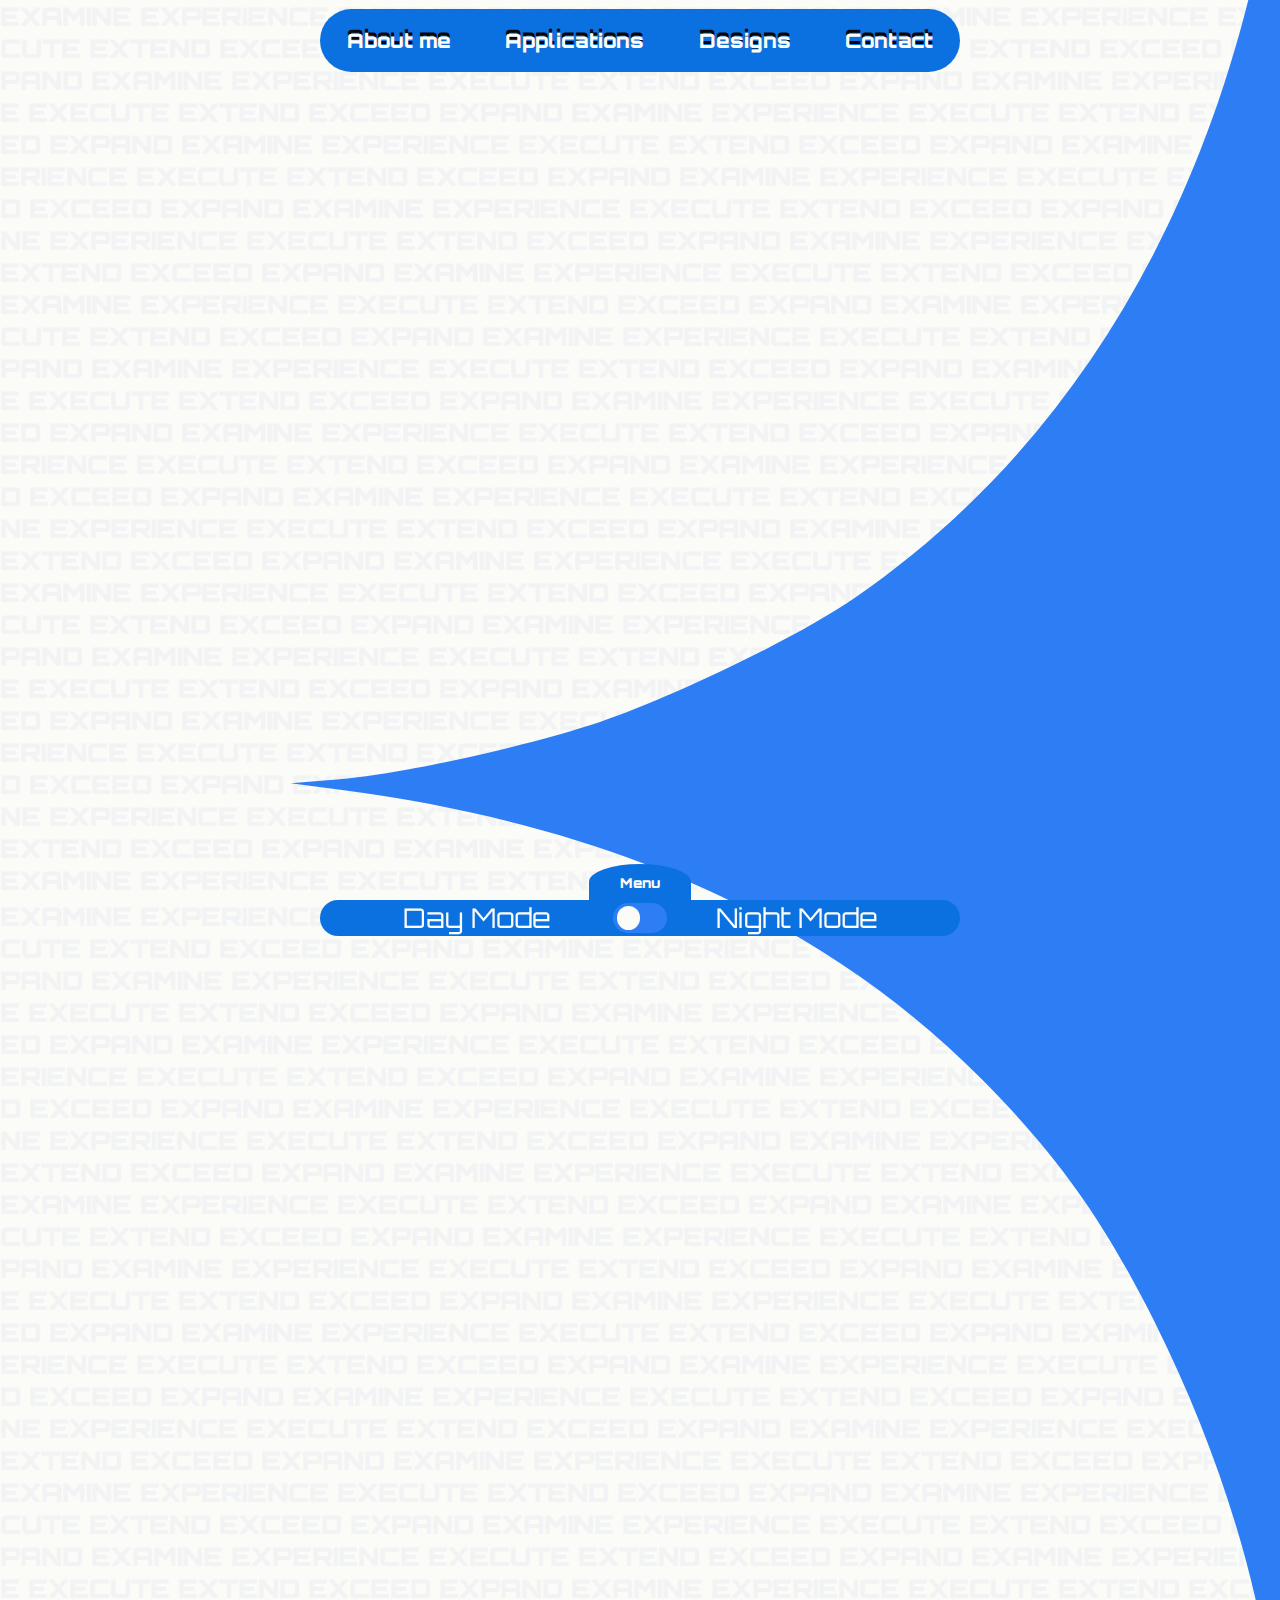
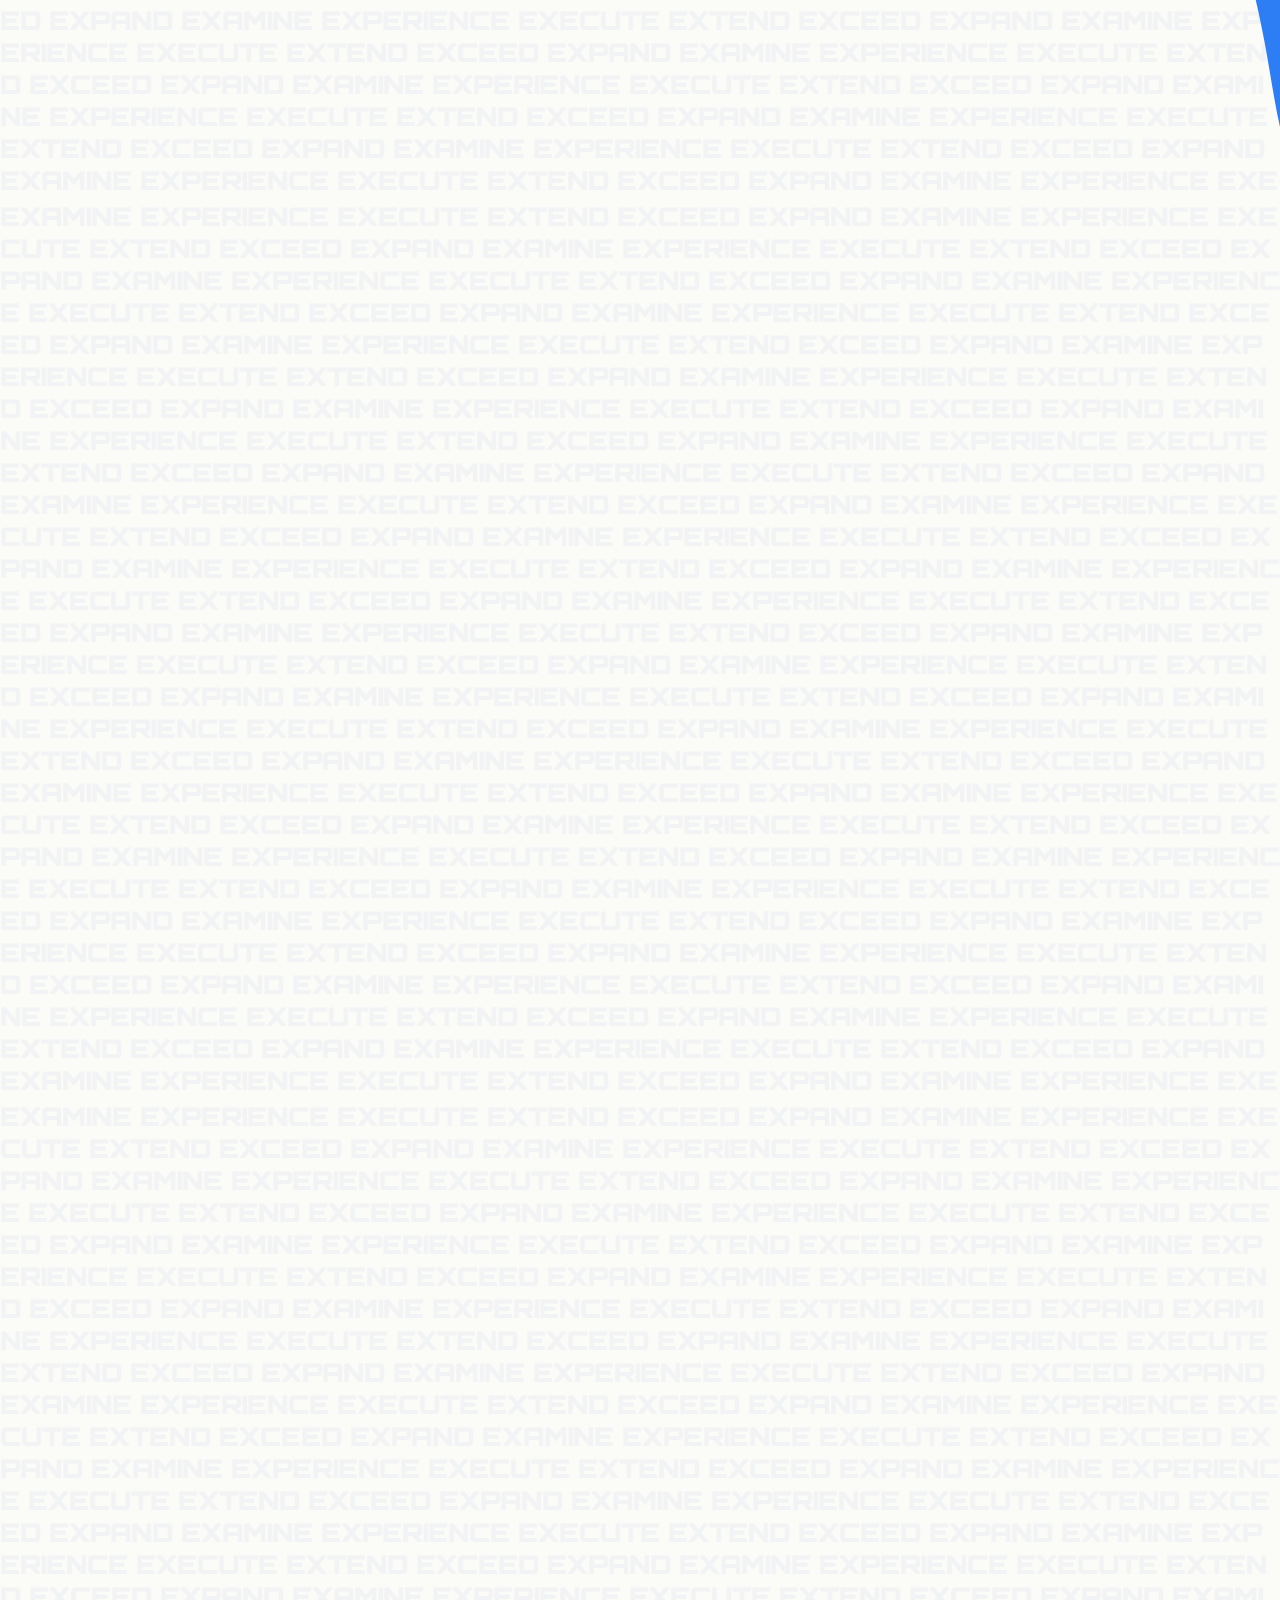
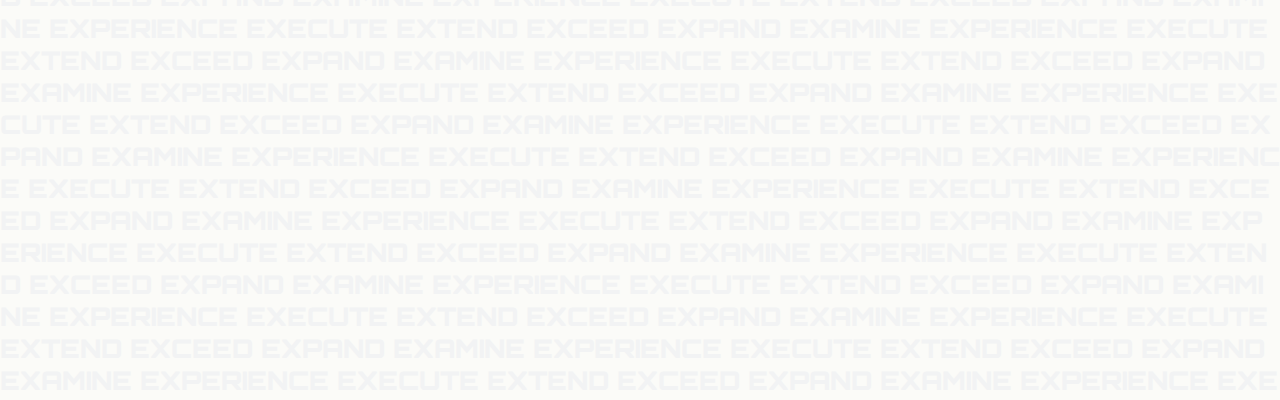
<file: index.html>
<!doctype html>

<!-- https://htmlpreview.github.io/?https://github.com/iSamekh/dev/blob/main/index.html -->

<html>

<head>
  <title>Samekh</title>
  <meta charset="UTF-8">

  <html lang="en">
  <meta name="viewport" content="width=device-width, initial-scale=1.0">

  <link rel="apple-touch-icon" sizes="180x180" href="/images/apple-touch-icon.png">
  <link rel="icon" type="image/png" sizes="32x32" href="/images/favicon-32x32.png">
  <link rel="icon" type="image/png" sizes="16x16" href="/images/favicon-16x16.png">
  <link rel="manifest" href="/images/site.webmanifest">
  <link rel="mask-icon" href="/images/safari-pinned-tab.svg" color="#5bbad5">
  <meta name="msapplication-TileColor" content="#da532c">
  <meta name="theme-color" content="#ffffff">
  <link rel="stylesheet" href="./style.css">
  <link href="https://fonts.googleapis.com/css2?family=Orbitron:wght@400;900&display=swap" rel="stylesheet">
</head>

<body>

  <nav>
    <a onclick="pageMove(-actualPage)" class="glowText">About me</a>
    <a onclick="pageMove(-actualPage + 1)">Applications</a>
    <a onclick="pageMove(- actualPage + 2)">Designs</a>
    <a onclick="pageMove(-actualPage + 3)">Contact</a>
  </nav>

  <div id="bottomMenu">

    <button id="menuButton" class="pointer" onclick="menuSlider()">Menu</button>

    
    <p>Day Mode</p>

    <label class="switch">
      <input type="checkbox" onclick="themeChange()">
      <span class="slider round"></span>
    </label>

    <p>Night Mode</p>

  </div>

  <svg version="1.1" width="100vw" height="100vh" viewBox="-500 600 1200 1200" xmlns="https://www.w3.org/2000/svg">
    <g>
      <path d="M1897 3580 c-4 -19 -12 -64 -18 -100 -35 -214 -109 -434 -214 -645
    -97 -193 -182 -312 -325 -456 -293 -295 -690 -474 -1195 -541 l-100 -13 86 -7
    c121 -10 352 -61 494 -108 141 -48 372 -160 478 -233 409 -282 677 -733 778
    -1311 11 -60 21 -111 22 -112 2 -2 9 36 16 84 33 232 116 488 229 706 104 201
    218 350 383 500 265 241 689 420 1112 470 l112 13 -60 7 c-428 53 -791 188
    -1070 400 -380 288 -640 778 -718 1356 -3 22 -4 20 -10 -10z" />
    </g>
  </svg>

  <main id="about" class="background">
    <div class="pageContent">
      <div id="profilePic"><img src="/img/profile.jpg"></div>
      <div id="profileText">
        <p>Work In Progress</p>
        <h1>About Me</h1>
        <p>Name: Eric Gomes</p>
        <p>Age: &nbsp &nbsp 29 Years</p>
        <p>In: &nbsp&nbsp &nbsp &nbsp &nbsp Mogi das Cruzes - SP</p>
      </div>
      <a class="toRight" onclick="pageMove(1)"></a>
      <a class="toBottom" onclick="pageMove(2)"></a>
    </div>
  </main>

  <!-- https://www.freecodecamp.org/learn/2022/responsive-web-design/learn-html-by-building-a-cat-photo-app/step-8 -->

  <section id="application" class="background">
    <div class="pageContent">
      
      <h1>Applications</h1>
      <p>Applications goes here:<a href="https://www.samekh.dev/tetris/" target="_blank">Tetris</a><br>

      <a class="toLeft" onclick="pageMove(-1)"></a>
      <a class="toBottom" onclick="pageMove(2)"></a>
    </div>
  </section>

  <section id="design" class="background">
    <div class="pageContent">
      <h1>Designs</h1>
      <p>Designs goes here</p>
      <a class="toTop" onclick="pageMove(-2)"></a>
      <a class="toRight" onclick="pageMove(1)"></a>
    </div>
  </section>

  <section id="contact" class="background">
    <div class="pageContent">
      <h1>Contacts</h1>
      <p>Contacts goes here</p>
      <p>Hosted in <a href="https://github.com/iSamekh" target="_blank" rel="noreferrer noopener">github</a></p>
      <a class="toTop" onclick="pageMove(-2)"></a>
      <a class="toLeft" onclick="pageMove(-1)"></a>
    </div>
  </section>
</body>

<script src="index.js"></script>

</html>
</file>
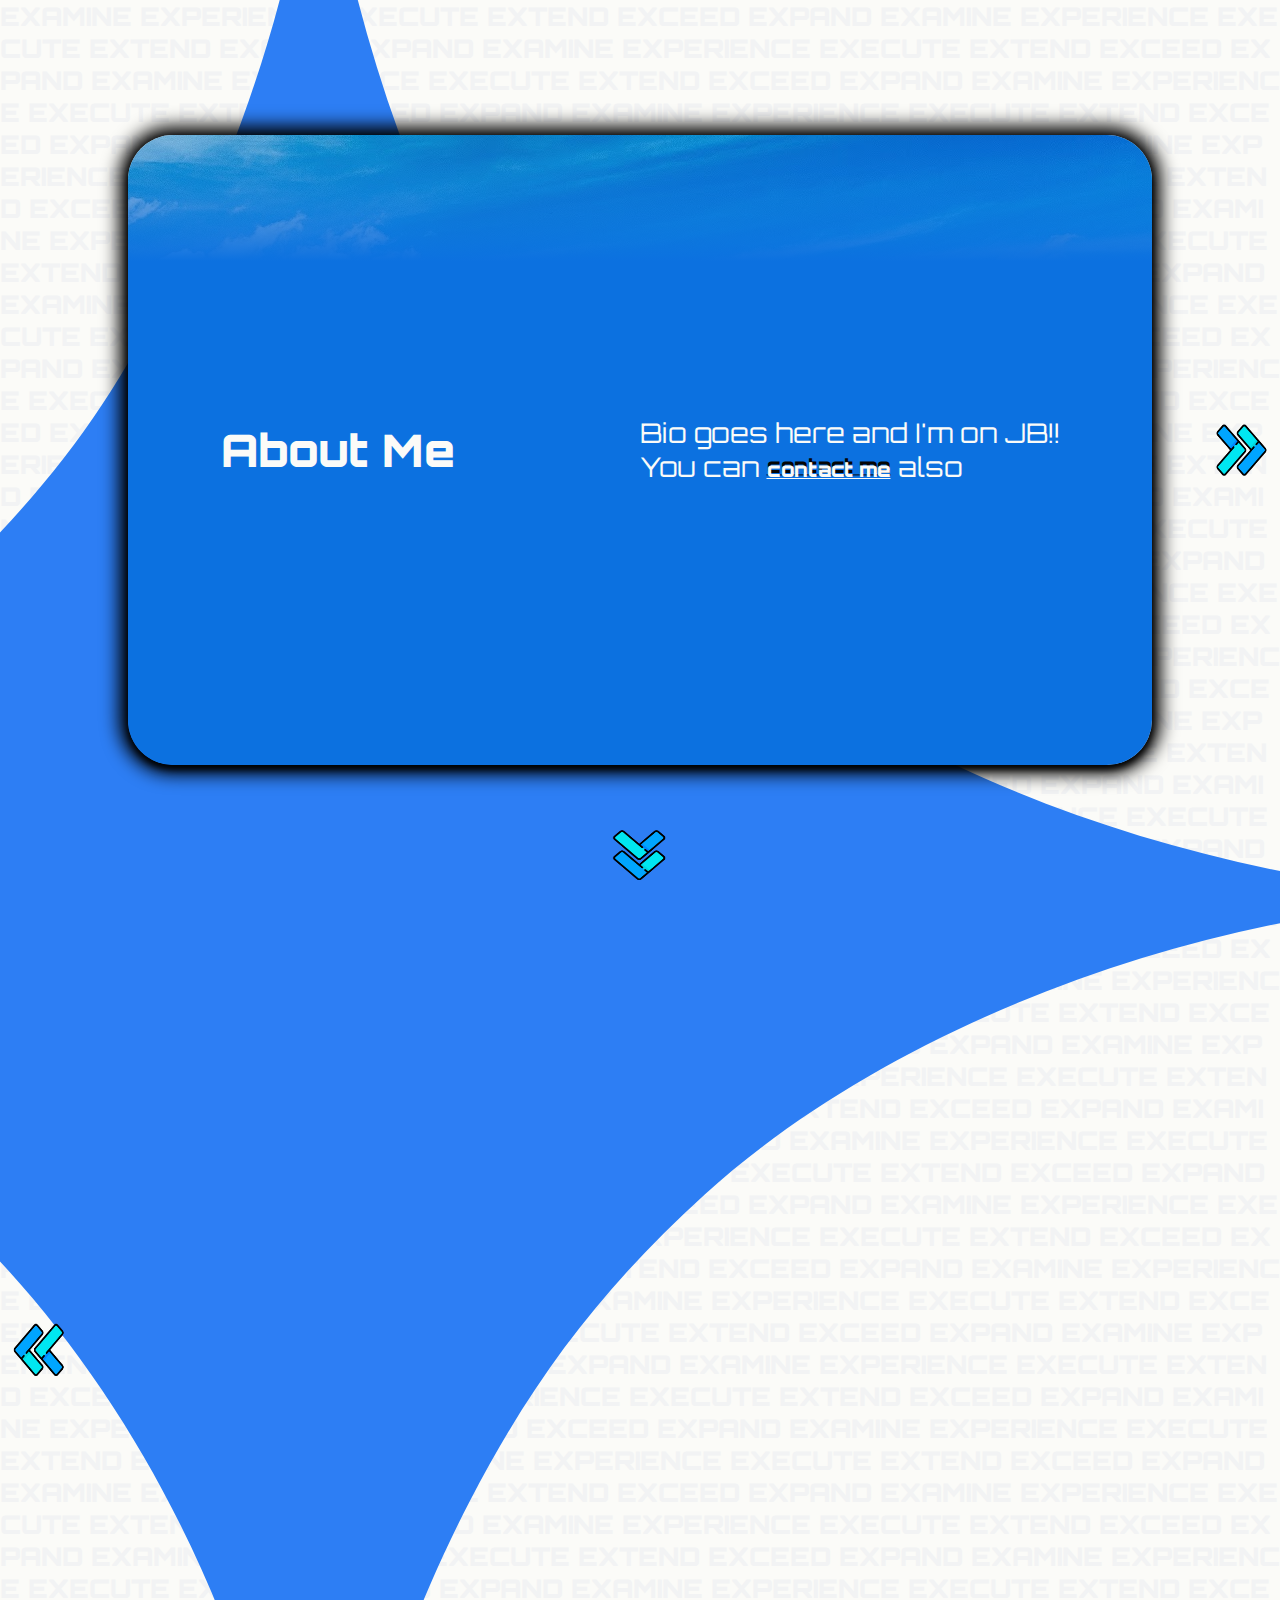
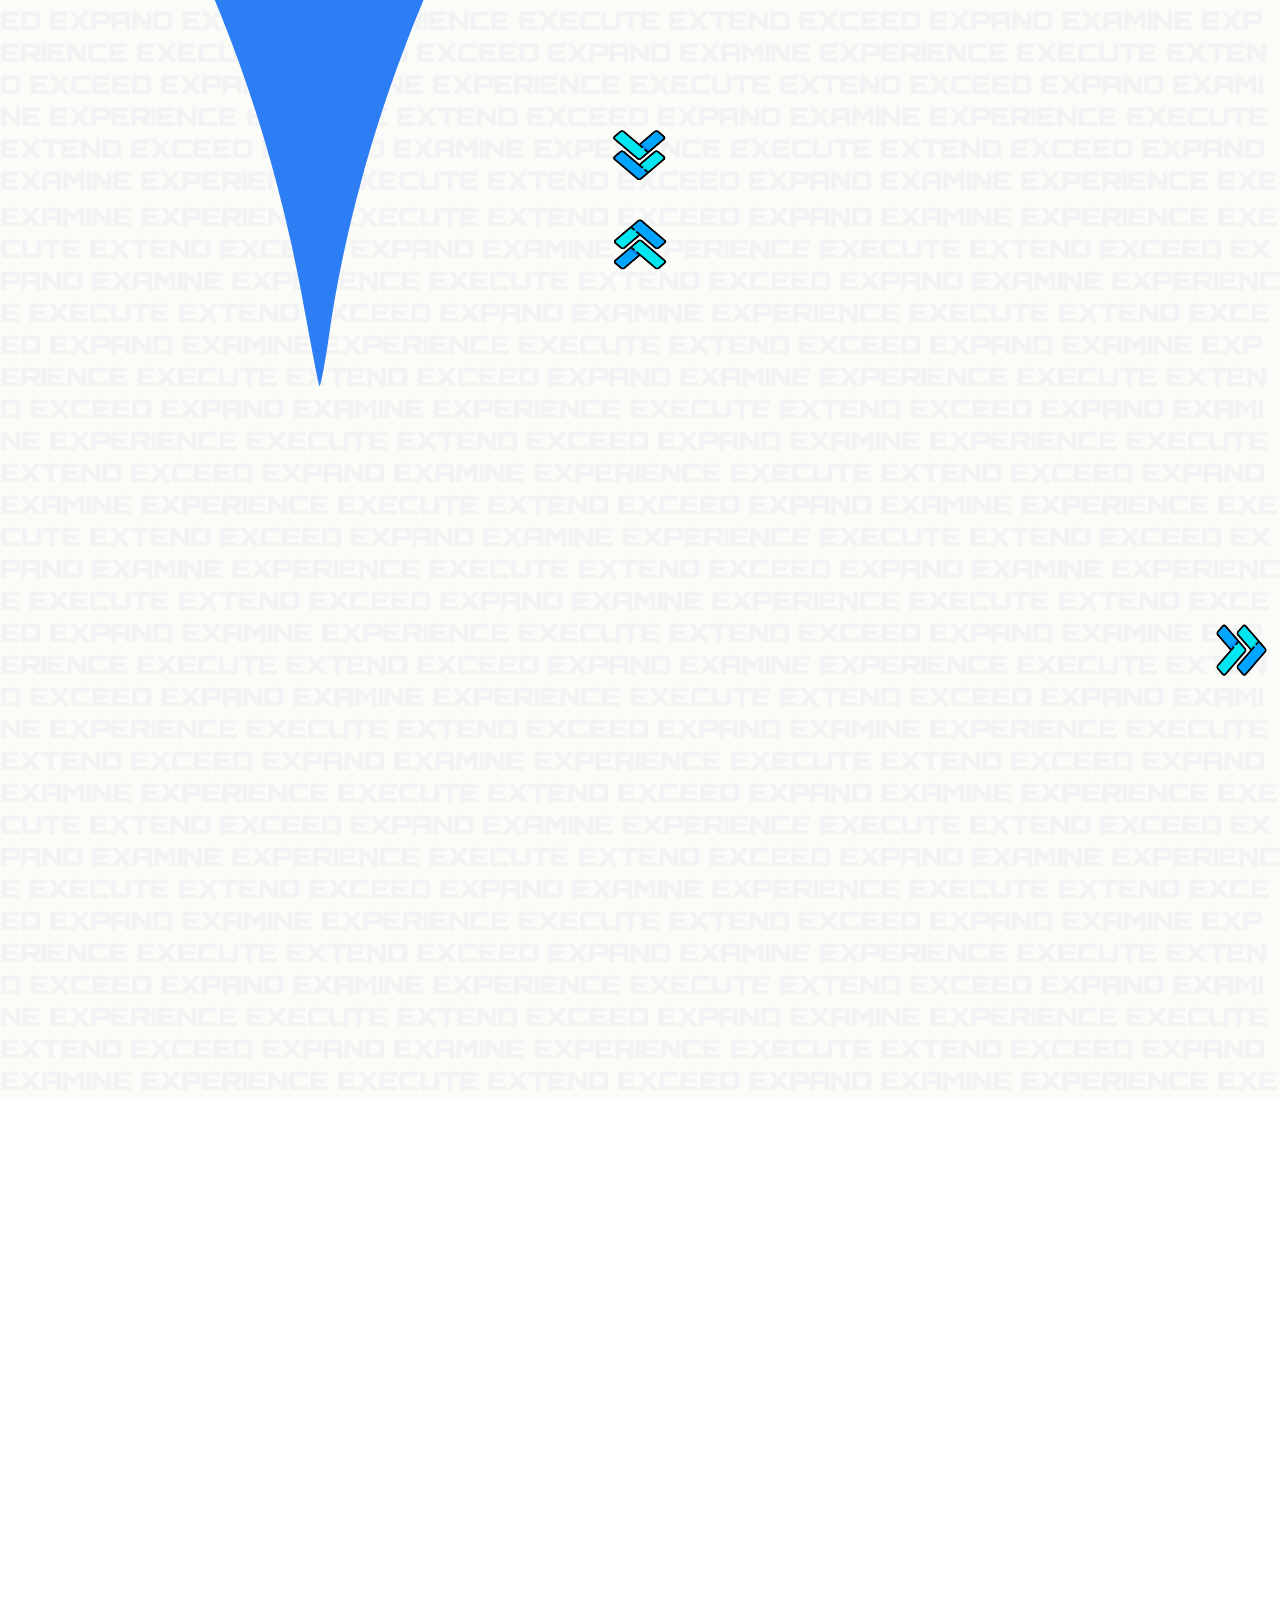
<file: main.html>
<!doctype html>

<!-- https://htmlpreview.github.io/?https://github.com/iSamekh/dev/blob/main/main.html -->

<html>

<head>
  <title>Samekh 😎</title>
  <meta charset="UTF-8">
  <link rel="stylesheet" href="./style.css">
  <link href="https://fonts.googleapis.com/css2?family=Orbitron:wght@400;900&display=swap" rel="stylesheet">
</head>

<body>

  <svg width="200vw" height="150vh" viewBox="50 -93 20 220" fill="none" xmlns="http://www.w3.org/2000/svg">
  
    <g transform="translate(-130.4000,236.050000) scale(0.100000,-0.100000)"
    fill="#000000" stroke="none">
    <path d="M1897 3580 c-4 -19 -12 -64 -18 -100 -35 -214 -109 -434 -214 -645
    -97 -193 -182 -312 -325 -456 -293 -295 -690 -474 -1195 -541 l-100 -13 86 -7
    c121 -10 352 -61 494 -108 141 -48 372 -160 478 -233 409 -282 677 -733 778
    -1311 11 -60 21 -111 22 -112 2 -2 9 36 16 84 33 232 116 488 229 706 104 201
    218 350 383 500 265 241 689 420 1112 470 l112 13 -60 7 c-428 53 -791 188
    -1070 400 -380 288 -640 778 -718 1356 -3 22 -4 20 -10 -10z"/>
    </g>
  </svg>

  <main id="aboutMe" class="background">
    <div class="pageContent">
      <h1>About Me</h1>
      <p>Bio goes here and I'm on JB!! <br>You can <a href="#contactPage">contact me</a> also</p>
    </div>
    <a class="toRight" href="#knowledgePage">→</a>
    <a class="toBottom" href="#projectsPage">↓</a>
  </main>

  <!-- https://www.freecodecamp.org/learn/2022/responsive-web-design/learn-html-by-building-a-cat-photo-app/step-8 -->
  <section id="knowledgePage" class="background">
    <div class="pageContent">
      <h1>Knowledges</h1>
      <p><a href="https://cursos.alura.com.br/user/samekh" target="_blank" rel="noreferrer noopener">Alura</a> and <a href="https://www.codecademy.com/profiles/iSamekh" target="_blank" rel="noreferrer noopener">codeCademy</a><br>Also some <a href="#projectsPage">Projects</a> done.</p>
    </div>
    <a class="toLeft" href="#aboutMe">←</a>
    <a class="toBottom" href="#contactPage">↓</a>
  </section>

  <section id="projectsPage" class="background">
    <div class="pageContent">
      <h1>Projects</h1>
      <p>Hosted in <a href="https://github.com/iSamekh" target="_blank" rel="noreferrer noopener">github</a><br>Galton Board<br>Also some <a href="#knowledgePage">Subjects</a> I've know about.</p>
    </div>
    <a class="toTop" href="#aboutMe">↑</a>
    <a class="toRight" href="#contactPage">→</a>
  </section>

  <section id="contactPage" class="background">
    <div class="pageContent">
      <h1>Contacts</h1>
      <p><a href="#aboutMe">Main</a></p>
    </div>
    <a class="toTop" href="#knowledgePage">↑</a>
    <a class="toLeft" href="#projectsPage">←</a>
  </section>
</body>

<script src="index.js"></script>

</html>
</file>
<file: style.css>
* {
  font-family: 'Orbitron', sans-serif;
  margin: 0;
  padding: 0;

  -webkit-box-sizing: border-box;
  -moz-box-sizing: border-box;
  box-sizing: border-box;
}

html {
  --bg: #FBFBF8;
  --bg-content: rgb(12, 113, 224);
  --bg-txt: #F2F3F4;
  --svg: rgb(45, 126, 244);
  --txt: #FBFBF8;
  --inverse: #050505;

  --banner: url("/img/day.jpg");
  --arrow: url("/img/dayArrow.png");
  scroll-behavior: smooth;
}

.dark-mode {
  --bg: #050505;
  --bg-content: black;
  --bg-txt: #090909;
  --svg: #660000;
  --txt: #D2D2D2;
  --inverse: #660000;

  --banner: url("/img/night.jpg");
  --arrow: url("/img/nightArrow.png");
}

body {
  overflow: hidden;
  /* Hide scrollbar */
}

h1 {
  color: var(--txt);
  font-size: 3.5vmax;
  font-weight: 900;
}

p {
  color: var(--txt);
  font-size: 3vmin;
  font-weight: 400;
}

a {
  font-weight: 900;
  font-size: 2.2vmin;
  text-shadow: 0vmin -0.4vmin var(--inverse);
  color: var(--txt)
}

nav {
  height: 7vh;
  width: 50vw;

  border-radius: 4vh;
  background-color: var(--bg-content);

  display: flex;
  justify-content: space-around;
  align-items: center;

  position: fixed;
  top: 1vh;
  left: 0;
  transform: translate(50%, 0);

  z-index: 20;
}

#menuButton {
  position: absolute;
  height: 4vh;
  width: 8vw;
  left: calc(50% - 4vw);
  top: -4vh;

  color: var(--txt);
  font-weight: 900;
  font-size: 1.5vmin;

  border: none;
  border-radius: 50% 50% 0 0;
  background-color: var(--bg-content);
}

#bottomMenu {
  height: 4vh;
  width: 50vw;

  border-radius: 4vh;
  background-color: var(--bg-content);

  display: flex;
  justify-content: space-around;
  align-items: center;

  position: fixed;
  bottom: -4vh;
  left: 0;
  transform: translate(50%, 0);

  animation-duration: 0.5s;

  z-index: 20;
}

#aboutMe .pageContent {
  display: flex;
  justify-content: space-around;
  align-items: center;
}

#profilePic img {
  width: 35vmin;
  height: 35vmin;
  padding: 3vmin;
  border-radius: 50%;
}

#profileText {
  width: 50vmin;
}

/*-----------------------SWITCH--------------------------*/

.switch {
  position: absolute;
  width: 6vmin;
  height: 3.4vmin;
}

.switch input {
  opacity: 0;
  width: 0;
  height: 0;
}

.slider {
  position: absolute;
  cursor: pointer;
  top: 0;
  left: 0;
  right: 0;
  bottom: 0;
  background-color: var(--svg);
  transition: 0.3s;
}

.slider:before {
  position: absolute;
  content: "";
  height: 2.6vmin;
  width: 2.6vmin;
  left: 0.4vmin;
  bottom: 0.4vmin;
  background-color: var(--bg);
  transition: 0.3s;
}

input:checked+.slider:before {
  transform: translateX(2.6vmin);
}

.slider.round {
  border-radius: 2vmin;
}

.slider.round:before {
  border-radius: 50%;
}

/*-----------------------SWITCH--------------------------*/

svg {
  height: -250vh;
  width: 50vw;
  overflow: visible;
  position: absolute;
  z-index: 9;
}

g {
  fill: var(--svg);
}

main,
section {
  height: 100vh;
  width: 100vw;
  overflow: hidden;
  position: relative;
}

.background::before {
  color: var(--bg-txt);
  content: "EXAMINE EXPERIENCE EXECUTE EXTEND EXCEED EXPAND EXAMINE EXPERIENCE EXECUTE EXTEND EXCEED EXPAND EXAMINE EXPERIENCE EXECUTE EXTEND EXCEED EXPAND EXAMINE EXPERIENCE EXECUTE EXTEND EXCEED EXPAND EXAMINE EXPERIENCE EXECUTE EXTEND EXCEED EXPAND EXAMINE EXPERIENCE EXECUTE EXTEND EXCEED EXPAND EXAMINE EXPERIENCE EXECUTE EXTEND EXCEED EXPAND EXAMINE EXPERIENCE EXECUTE EXTEND EXCEED EXPAND EXAMINE EXPERIENCE EXECUTE EXTEND EXCEED EXPAND EXAMINE EXPERIENCE EXECUTE EXTEND EXCEED EXPAND EXAMINE EXPERIENCE EXECUTE EXTEND EXCEED EXPAND EXAMINE EXPERIENCE EXECUTE EXTEND EXCEED EXPAND EXAMINE EXPERIENCE EXECUTE EXTEND EXCEED EXPAND EXAMINE EXPERIENCE EXECUTE EXTEND EXCEED EXPAND EXAMINE EXPERIENCE EXECUTE EXTEND EXCEED EXPAND EXAMINE EXPERIENCE EXECUTE EXTEND EXCEED EXPAND EXAMINE EXPERIENCE EXECUTE EXTEND EXCEED EXPAND EXAMINE EXPERIENCE EXECUTE EXTEND EXCEED EXPAND EXAMINE EXPERIENCE EXECUTE EXTEND EXCEED EXPAND EXAMINE EXPERIENCE EXECUTE EXTEND EXCEED EXPAND EXAMINE EXPERIENCE EXECUTE EXTEND EXCEED EXPAND EXAMINE EXPERIENCE EXECUTE EXTEND EXCEED EXPAND EXAMINE EXPERIENCE EXECUTE EXTEND EXCEED EXPAND EXAMINE EXPERIENCE EXECUTE EXTEND EXCEED EXPAND EXAMINE EXPERIENCE EXECUTE EXTEND EXCEED EXPAND EXAMINE EXPERIENCE EXECUTE EXTEND EXCEED EXPAND EXAMINE EXPERIENCE EXECUTE EXTEND EXCEED EXPAND EXAMINE EXPERIENCE EXECUTE EXTEND EXCEED EXPAND EXAMINE EXPERIENCE EXECUTE EXTEND EXCEED EXPAND EXAMINE EXPERIENCE EXECUTE EXTEND EXCEED EXPAND EXAMINE EXPERIENCE EXECUTE EXTEND EXCEED EXPAND EXAMINE EXPERIENCE EXECUTE EXTEND EXCEED EXPAND EXAMINE EXPERIENCE EXECUTE EXTEND EXCEED EXPAND EXAMINE EXPERIENCE EXECUTE EXTEND EXCEED EXPAND EXAMINE EXPERIENCE EXECUTE EXTEND EXCEED EXPAND EXAMINE EXPERIENCE EXECUTE EXTEND EXCEED EXPAND EXAMINE EXPERIENCE EXECUTE EXTEND EXCEED EXPAND EXAMINE EXPERIENCE EXECUTE EXTEND EXCEED EXPAND EXAMINE EXPERIENCE EXECUTE EXTEND EXCEED EXPAND EXAMINE EXPERIENCE EXECUTE EXTEND EXCEED EXPAND EXAMINE EXPERIENCE EXECUTE EXTEND EXCEED EXPAND EXAMINE EXPERIENCE EXECUTE EXTEND EXCEED EXPAND EXAMINE EXPERIENCE EXECUTE EXTEND EXCEED EXPAND EXAMINE EXPERIENCE EXECUTE EXTEND EXCEED EXPAND EXAMINE EXPERIENCE EXECUTE EXTEND EXCEED EXPAND EXAMINE EXPERIENCE EXECUTE EXTEND EXCEED EXPAND EXAMINE EXPERIENCE EXECUTE EXTEND EXCEED EXPAND EXAMINE EXPERIENCE EXECUTE EXTEND EXCEED EXPAND EXAMINE EXPERIENCE EXECUTE EXTEND EXCEED EXPAND EXAMINE EXPERIENCE EXECUTE EXTEND EXCEED EXPAND EXAMINE EXPERIENCE EXECUTE EXTEND EXCEED EXPAND EXAMINE EXPERIENCE EXECUTE EXTEND EXCEED EXPAND EXAMINE EXPERIENCE EXECUTE EXTEND EXCEED EXPAND EXAMINE EXPERIENCE EXECUTE EXTEND EXCEED EXPAND EXAMINE EXPERIENCE EXECUTE EXTEND EXCEED EXPAND EXAMINE EXPERIENCE EXECUTE EXTEND EXCEED EXPAND EXAMINE EXPERIENCE EXECUTE EXTEND EXCEED EXPAND EXAMINE EXPERIENCE EXECUTE EXTEND EXCEED EXPAND EXAMINE EXPERIENCE EXECUTE EXTEND EXCEED EXPAND EXAMINE EXPERIENCE EXECUTE EXTEND EXCEED EXPAND EXAMINE EXPERIENCE EXECUTE EXTEND EXCEED EXPAND EXAMINE EXPERIENCE EXECUTE EXTEND EXCEED EXPAND EXAMINE EXPERIENCE EXECUTE EXTEND EXCEED EXPAND EXAMINE EXPERIENCE EXECUTE EXTEND EXCEED EXPAND EXAMINE EXPERIENCE EXECUTE EXTEND EXCEED EXPAND EXAMINE EXPERIENCE EXECUTE EXTEND EXCEED EXPAND EXAMINE EXPERIENCE EXECUTE EXTEND EXCEED EXPAND EXAMINE EXPERIENCE EXECUTE EXTEND EXCEED EXPAND EXAMINE EXPERIENCE EXECUTE EXTEND EXCEED EXPAND EXAMINE EXPERIENCE EXECUTE EXTEND EXCEED EXPAND EXAMINE EXPERIENCE EXECUTE EXTEND EXCEED EXPAND EXAMINE EXPERIENCE EXECUTE EXTEND EXCEED EXPAND ";
  font-size: 2vmax;
  font-weight: 900;
  line-break: anywhere;
  overflow: hidden;
  z-index: -10;
}

.pageContent {
  background: linear-gradient(to bottom, rgba(12, 113, 224, 0.2), var(--bg-content) 20%), var(--banner) bottom;
  border-radius: 5vmin;
  box-shadow: 0 0.4vmin 0.8vmin 0 black, 0 0 2vmin 1vmin black;
  height: 70vh;
  width: 80vw;
  margin: auto;
  opacity: 0;
  position: absolute;
  top: 0;
  right: 0;
  bottom: 0;
  left: 0;
  transition: 0.5s;
  z-index: 10;
}

.background {
  background-color: var(--bg);
  height: 100vh;
  width: 100vw;
}

#aboutMe .pageContent {
  opacity: 1;
}

#applicationsPage {
  position: relative;
  left: 100vw;
  top: -100vh;
}

#designsPage {
  position: relative;
  left: 0vw;
  top: -100vh;
}

#contactPage {
  position: relative;
  left: 100vw;
  top: -200vh;
}

.toTop,
.toRight,
.toBottom,
.toLeft {
  content: var(--arrow);
  height: calc(3vh + 2vw);
  width: calc(2vw + 2vw);
  z-index: 20;
}

.toTop {
  margin: auto;
  position: absolute;
  top: 2vh;
  right: 0;
  left: 0;
  transform: rotate(270deg);
}

.toRight {
  margin: auto;
  position: absolute;
  top: 0;
  right: 1vw;
  bottom: 0;
}

.toBottom {
  margin: auto;
  position: absolute;
  right: 0;
  bottom: 2vh;
  left: 0;
  transform: rotate(90deg);
}

.toLeft {
  margin: auto;
  position: absolute;
  top: 0;
  bottom: 0;
  left: 1vw;
  transform: rotate(180deg);
}

@keyframes bottomMenuUp {
  from {
    bottom: -4vh;
  }

  to {
    bottom: 1vh;
  }
}

@keyframes bottomMenuDown {
  from {
    bottom: 1vh;
  }

  to {
    bottom: -4vh;
  }
}
</file>
